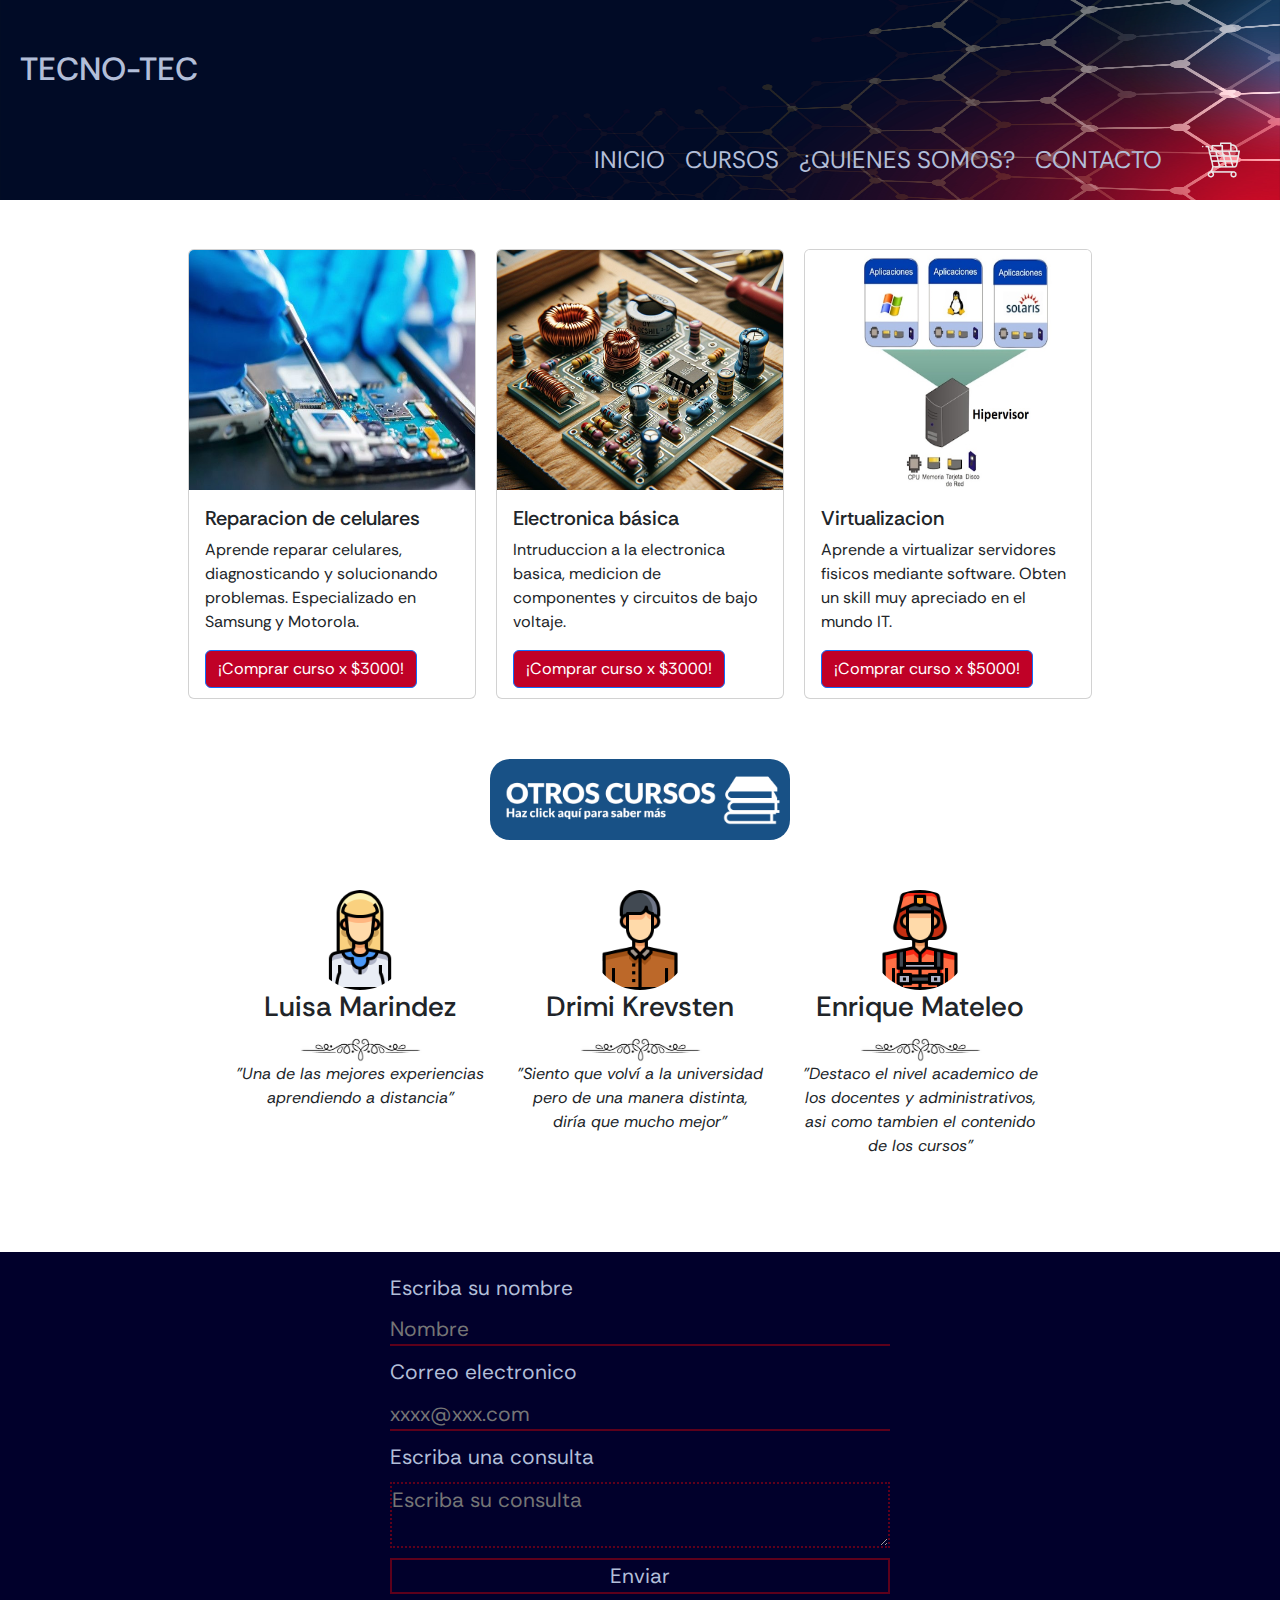
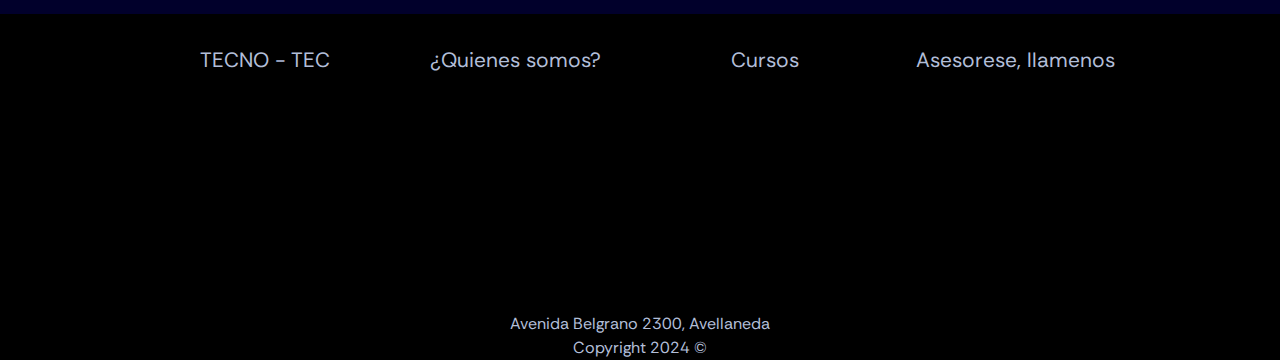
<file: index.html>
<!DOCTYPE html>
<html lang="es">

<head>
    <meta charset="UTF-8">
    <meta name="viewport" content="width=device-width, initial-scale=1.0">
    <title>Talento-TEC</title>
    <!-- CSS de BOOTSTRAP -->
    <link href="https://cdn.jsdelivr.net/npm/bootstrap@5.3.3/dist/css/bootstrap.min.css" rel="stylesheet"
        integrity="sha384-QWTKZyjpPEjISv5WaRU9OFeRpok6YctnYmDr5pNlyT2bRjXh0JMhjY6hW+ALEwIH" crossorigin="anonymous">
    <link rel="stylesheet" href="css/estilos.css">
    <link rel="icon" href="img/letra-t.png">

</head>

<body>
    <header>
        <div class="banner">
            <img src="img/banner1_large.jpg" alt="banner" width="100%" class="imagen-banner-large">
            <img src="img/banner1.jpg" alt="banner" width="100%" class="imagen-banner">
            <a href="index.html"><h2 class="titulo-bienvenida">TECNO-TEC</h2></a>
            <h2 class="titulo-bienvenida2">Un instituto de buena enseñanza</h2>
        </div>
        <nav>
            <ul class="nav-items">
                <li><a href="#">Inicio</a></li>
                <li><a href="#cursos">Cursos</a></li>
                <li><a href="nosotros.html">¿Quienes somos?</a></li>
                <li><a href="#contacto">Contacto</a></li>
                <br>
                <li><a href="compra.html"><span class="ver-carrito">Carrito </span><img src="img/carrito.png" alt="carrito" width="38" class="img-carrito"><span class="contador_carrito"> </span></a></li>
            </ul>
        </nav>
    </header>
    <main>
        <section class="tarjetas-cursos" id="cursos">
            <!-- Tarjeta 1 - Reparacion de celulares -->
            <div class="card" style="width: 18rem;">
                <img src="img/celu_curso.jpg" class="card-img-top" alt="...">
                <div class="card-body">
                    <h5 class="card-title">Reparacion de celulares</h5>
                    <p class="card-text">Aprende reparar celulares, diagnosticando y solucionando problemas. Especializado en Samsung y Motorola.</p>
                    <a href="#" class="btn btn-primary compra_RC">¡Comprar curso x $3000!</a>
                </div>
            </div>
            <!-- Tarjeta 2 - Electronica Basica -->
            <div class="card" style="width: 18rem;">
                <img src="img/electronic_curso.png" class="card-img-top" alt="...">
                <div class="card-body">
                    <h5 class="card-title">Electronica básica</h5>
                    <p class="card-text">Intruduccion a la electronica basica, medicion de componentes y circuitos de bajo voltaje.</p>
                    <a href="#" class="btn btn-primary compra_EB">¡Comprar curso x $3000!</a>
                </div>
            </div>
             <!-- Tarjeta 3 - Virtualizacion -->
             <div class="card" style="width: 18rem;">
                <img src="img/virtualizacion_curso.jpg" class="card-img-top" alt="...">
                <div class="card-body">
                    <h5 class="card-title">Virtualizacion</h5>
                    <p class="card-text">Aprende a virtualizar servidores fisicos mediante software. Obten un skill muy apreciado en el mundo IT.</p>
                    <a href="#" class="btn btn-primary compra_V">¡Comprar curso x $5000!</a>
                </div>
            </div>

            <!-- Mas cursos  -->

            <a href="cursos.html" class="img-mas_info"><img src="img/mas_info.png" alt="mas informacion"></a>
        </section>

        <!-- TESTIMONIOS -->

        <section class="testimonios">
            <div class="testimonios-caso">
                <img src="img/perfil_1.png" alt="perfil">
                <h3 class="testimonios-persona">Luisa Marindez</h3>
                <cite>"Una de las mejores experiencias aprendiendo a distancia"</cite>
            </div>
            <div class="testimonios-caso">
                <img src="img/perfil_2.png" alt="perfil">
                <h3 class="testimonios-persona">Drimi Krevsten</h3>
                <cite>"Siento que volví a la universidad pero de una manera distinta, diría que mucho mejor"</cite>
            </div>
            <div class="testimonios-caso">
                <img src="img/perfil_3.png" alt="perfil">
                <h3 class="testimonios-persona">Enrique Mateleo</h3>
                <cite>"Destaco el nivel academico de los docentes y administrativos, asi como tambien el contenido de
                    los cursos"</cite>
            </div>
        </section>

        <!-- Contacto FORMULARIO -->
        <Section class="contacto">
            <form action="https://formspree.io/f/xqakbewy" id="contacto" class="formulario-contacto" method="POST">
                <label for="nombre" required>Escriba su nombre</label>
                <input type="text" placeholder="Nombre">
                <label for="mail">Correo electronico</label>
                <input type="email" placeholder="xxxx@xxx.com" required>
                <label for="consulta">Escriba una consulta</label>
                <textarea name="comentarios" id="consulta" placeholder="Escriba su consulta"></textarea>
                <input type="submit" value="Enviar" class="enviar">
            </form>
        </Section>
    </main>

    <!-- FOOTER -->

    <footer class="footer-talento">
        <div class="links_footer">
            <a href="#">TECNO - TEC</a>
            <a href="nosotros.html">¿Quienes somos?</a>
            <a href="#cursos">Cursos</a>
            <a href="tel:+34678567876">Asesorese, llamenos</a>
        </div>

        <iframe
            src="https://www.google.com/maps/embed?pb=!1m18!1m12!1m3!1d3281.0979417047156!2d-58.35924391092686!3d-34.67747749158278!2m3!1f0!2f0!3f0!3m2!1i1024!2i768!4f13.1!3m3!1m2!1s0x95a3333b6320eea3%3A0x3cbf02657e2a930b!2sAv.%20Manuel%20Belgrano%202300%2C%20B1872%20Sarand%C3%AD%2C%20Provincia%20de%20Buenos%20Aires!5e0!3m2!1ses!2sar!4v1731176764803!5m2!1ses!2sar"
            width="600" height="450" style="border:0;" allowfullscreen="" loading="lazy"
            referrerpolicy="no-referrer-when-downgrade" class="mapa_direccion"></iframe>
        <p class="direccion">Avenida Belgrano 2300, Avellaneda</p>
        <p class="copyright">Copyright 2024 &copy</p>
    </footer>


    <!-- Scrip de BOOTSTRAP -->
    <script src="https://cdn.jsdelivr.net/npm/bootstrap@5.3.3/dist/js/bootstrap.bundle.min.js"
        integrity="sha384-YvpcrYf0tY3lHB60NNkmXc5s9fDVZLESaAA55NDzOxhy9GkcIdslK1eN7N6jIeHz"
        crossorigin="anonymous"></script>
        <script src="scritp.js"></script>
</body>

</html>
</file>
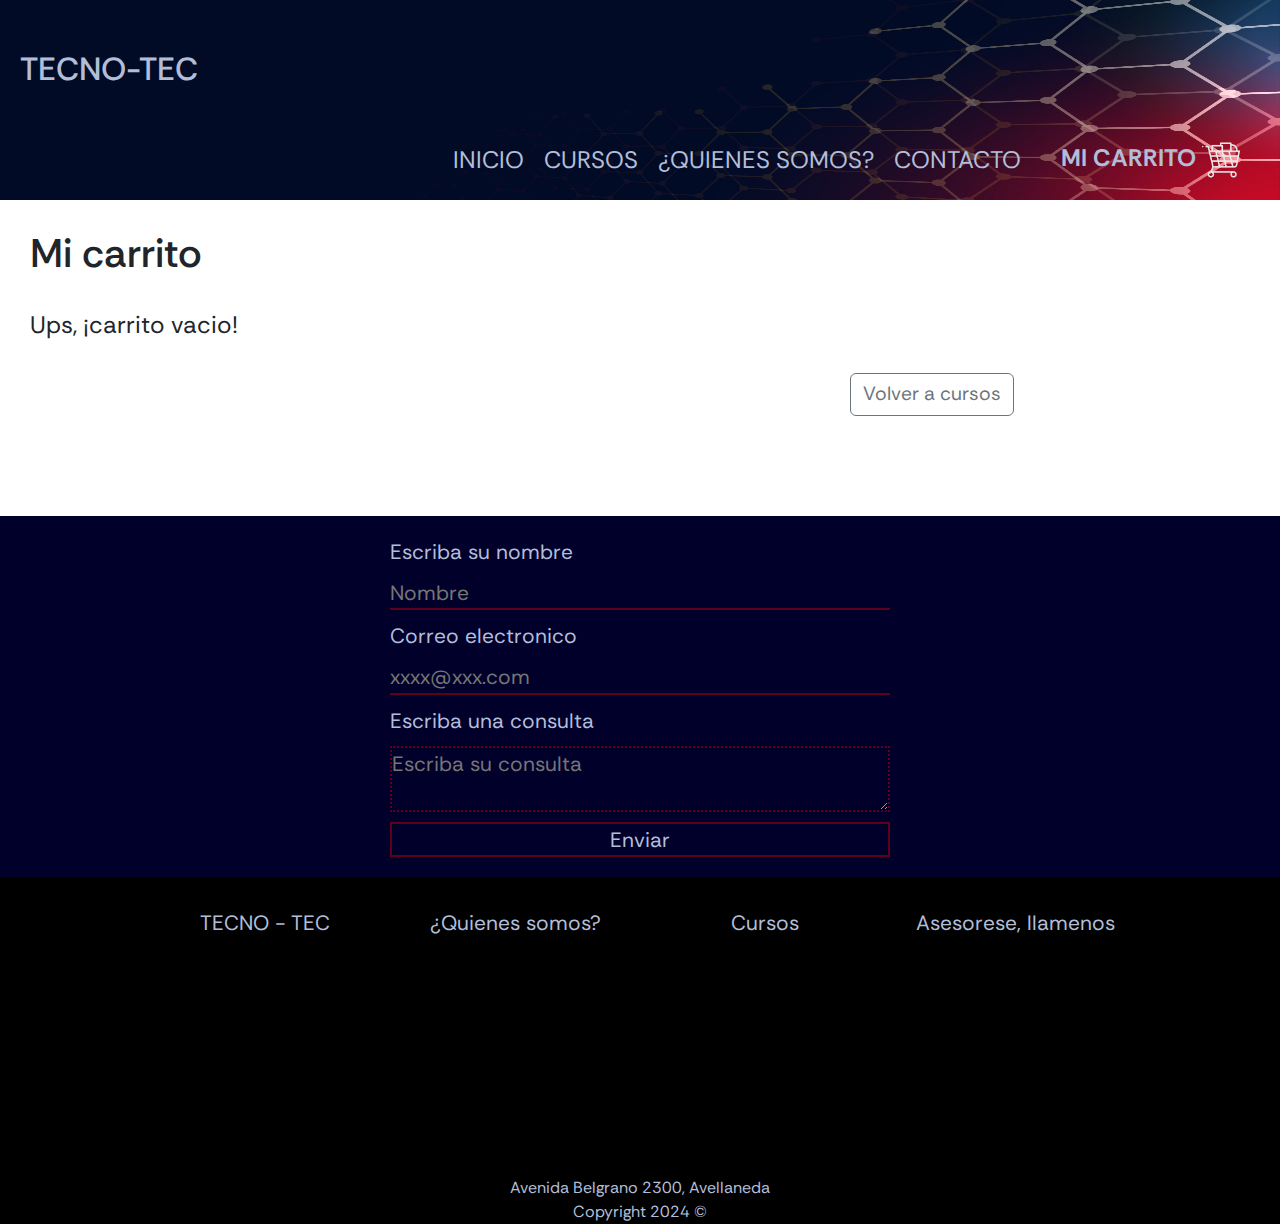
<file: compra.html>
<!DOCTYPE html>
<html lang="en">
<head>
    <meta charset="UTF-8">
    <meta name="viewport" content="width=device-width, initial-scale=1.0">
    <title>Talento-TEC</title>
    <!-- CSS de BOOTSTRAP -->
    <link href="https://cdn.jsdelivr.net/npm/bootstrap@5.3.3/dist/css/bootstrap.min.css" rel="stylesheet"
        integrity="sha384-QWTKZyjpPEjISv5WaRU9OFeRpok6YctnYmDr5pNlyT2bRjXh0JMhjY6hW+ALEwIH" crossorigin="anonymous">
    <link rel="stylesheet" href="css/estilos.css">
    <link rel="icon" href="img/letra-t.png">
    <link rel="stylesheet" href="css/compra.css">
</head>
<body>
    <body>
        <header>
            <div class="banner">
                <img src="img/banner1_large.jpg" alt="banner" width="100%" class="imagen-banner-large">
                <img src="img/banner1.jpg" alt="banner" width="100%" class="imagen-banner">
                <a href="index.html"><h2 class="titulo-bienvenida">TECNO-TEC</h2></a>
                <h2 class="titulo-bienvenida2">Un instituto de buena enseñanza</h2>
            </div>
            <nav>
                <ul class="nav-items">
                    <li><a href="index.html">Inicio</a></li>
                    <li><a href="cursos.html">Cursos</a></li>
                    <li><a href="nosotros.html">¿Quienes somos?</a></li>
                    <li><a href="#contacto">Contacto</a></li>
                    <br>
                    <li><a href="compra.html"><span> Mi Carrito  </span><img src="img/carrito.png" alt="carrito" width="38" class="img-carrito"></a></li>
                </ul>
            </nav>
        </header>
        <main>

            <!-- Lista de carrito de compras -->
            <section class="carrito_lista">
                <h1 class="mi_carrito_titulo">Mi carrito </h1>
                <div class="cursos">
                    <!-- Lista de cursos en el carrito -->
                </div>
                <div class="terminar_compra">
                    <a href="/cursos.html" class="btn btn-outline-secondary">Volver a cursos</a>
                    <button class="btn btn-info btn_finCompra  remover_btn" >Finalizar compra</button>
                </div>
                 
            </section>
            

            <!-- Contacto FORMULARIO -->
            <Section class="contacto">
                <form action="https://formspree.io/f/xqakbewy" id="contacto" class="formulario-contacto" method="POST">
                    <label for="nombre" required>Escriba su nombre</label>
                    <input type="text" placeholder="Nombre">
                    <label for="mail">Correo electronico</label>
                    <input type="email" placeholder="xxxx@xxx.com" required>
                    <label for="consulta">Escriba una consulta</label>
                    <textarea name="comentarios" id="consulta" placeholder="Escriba su consulta"></textarea>
                    <input type="submit" value="Enviar" class="enviar">
                </form>
            </Section>
        </main>
    
        <!-- FOOTER -->
    
        <footer class="footer-talento">
            <div class="links_footer">
                <a href="#">TECNO - TEC</a>
                <a href="nosotros.html">¿Quienes somos?</a>
                <a href="#cursos">Cursos</a>
                <a href="tel:+34678567876">Asesorese, llamenos</a>
            </div>
    
            <iframe
                src="https://www.google.com/maps/embed?pb=!1m18!1m12!1m3!1d3281.0979417047156!2d-58.35924391092686!3d-34.67747749158278!2m3!1f0!2f0!3f0!3m2!1i1024!2i768!4f13.1!3m3!1m2!1s0x95a3333b6320eea3%3A0x3cbf02657e2a930b!2sAv.%20Manuel%20Belgrano%202300%2C%20B1872%20Sarand%C3%AD%2C%20Provincia%20de%20Buenos%20Aires!5e0!3m2!1ses!2sar!4v1731176764803!5m2!1ses!2sar"
                width="600" height="450" style="border:0;" allowfullscreen="" loading="lazy"
                referrerpolicy="no-referrer-when-downgrade" class="mapa_direccion"></iframe>
            <p class="direccion">Avenida Belgrano 2300, Avellaneda</p>
            <p class="copyright">Copyright 2024 &copy</p>
        </footer>
    
    
        <!-- Scrip de BOOTSTRAP -->
        <script src="https://cdn.jsdelivr.net/npm/bootstrap@5.3.3/dist/js/bootstrap.bundle.min.js"
            integrity="sha384-YvpcrYf0tY3lHB60NNkmXc5s9fDVZLESaAA55NDzOxhy9GkcIdslK1eN7N6jIeHz"
            crossorigin="anonymous"></script>
            <script src="carrito.js"></script>
    </body>
</body>
</html>
</file>
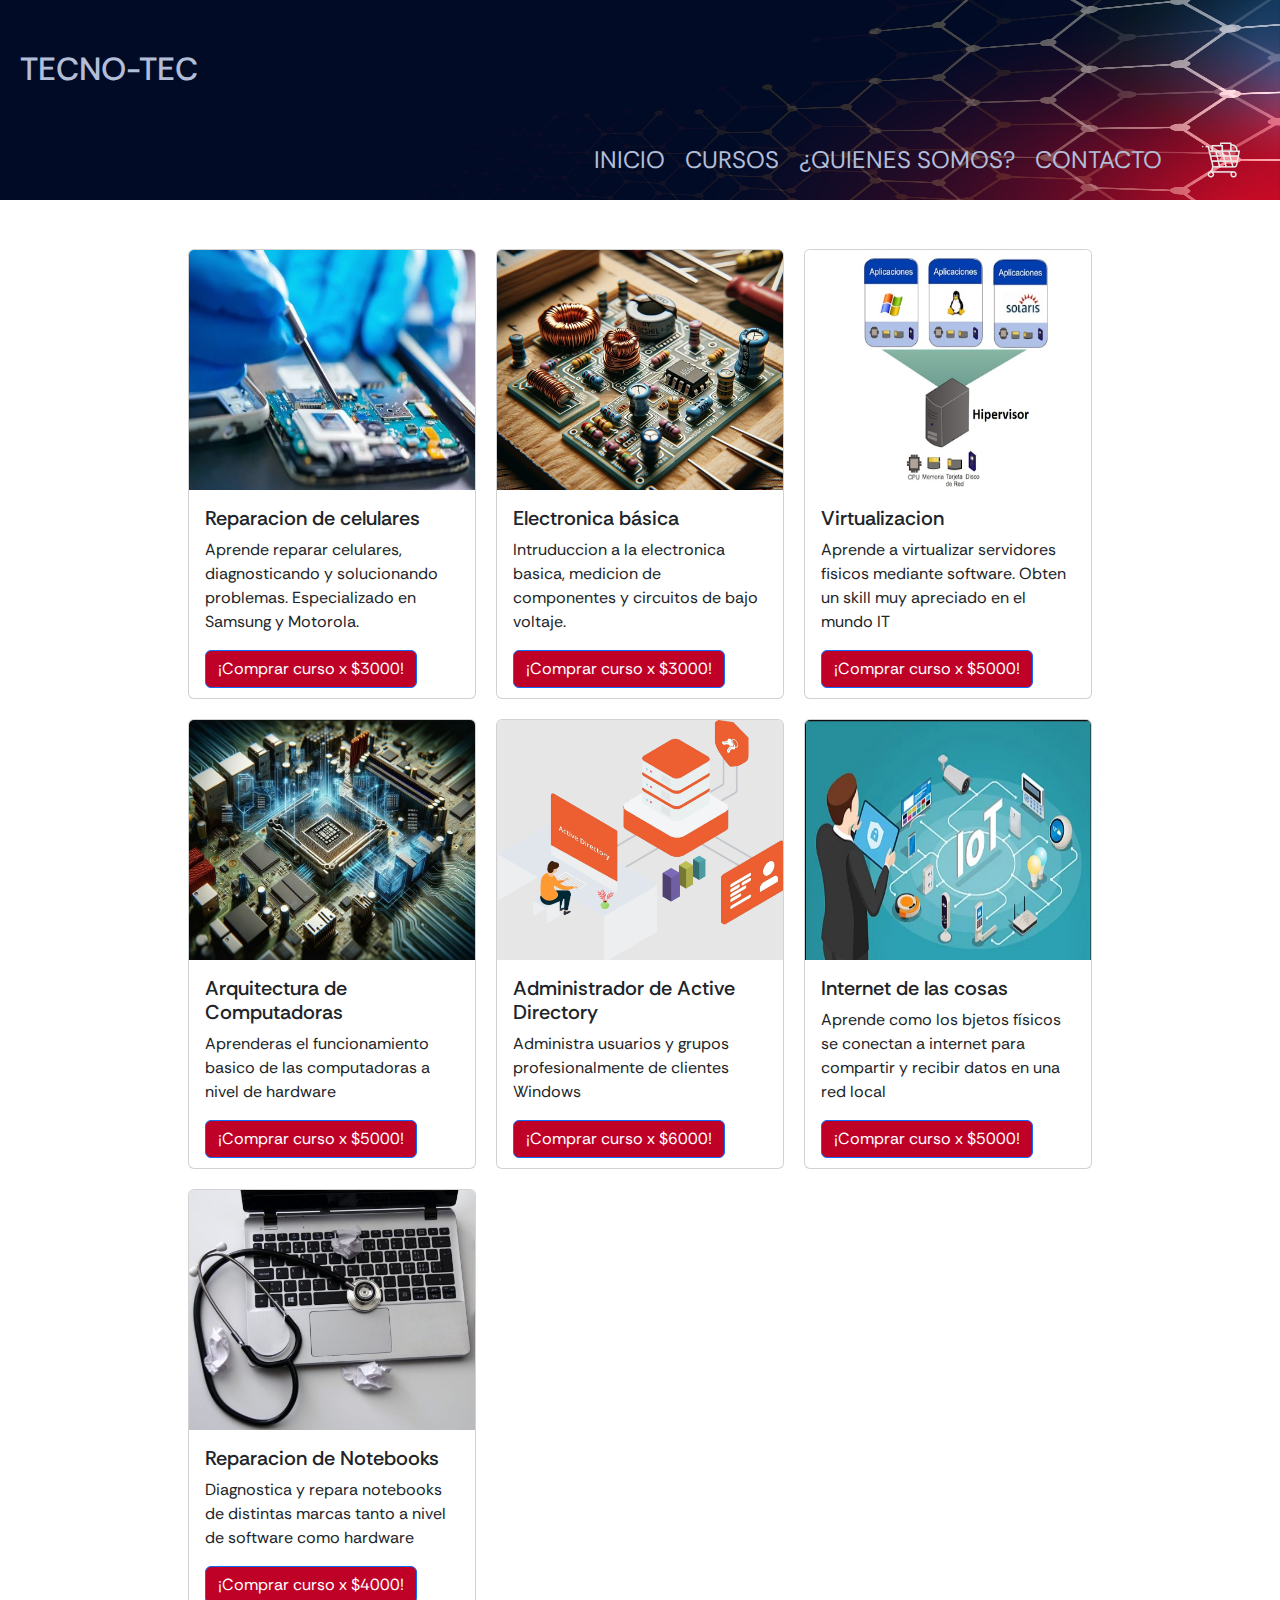
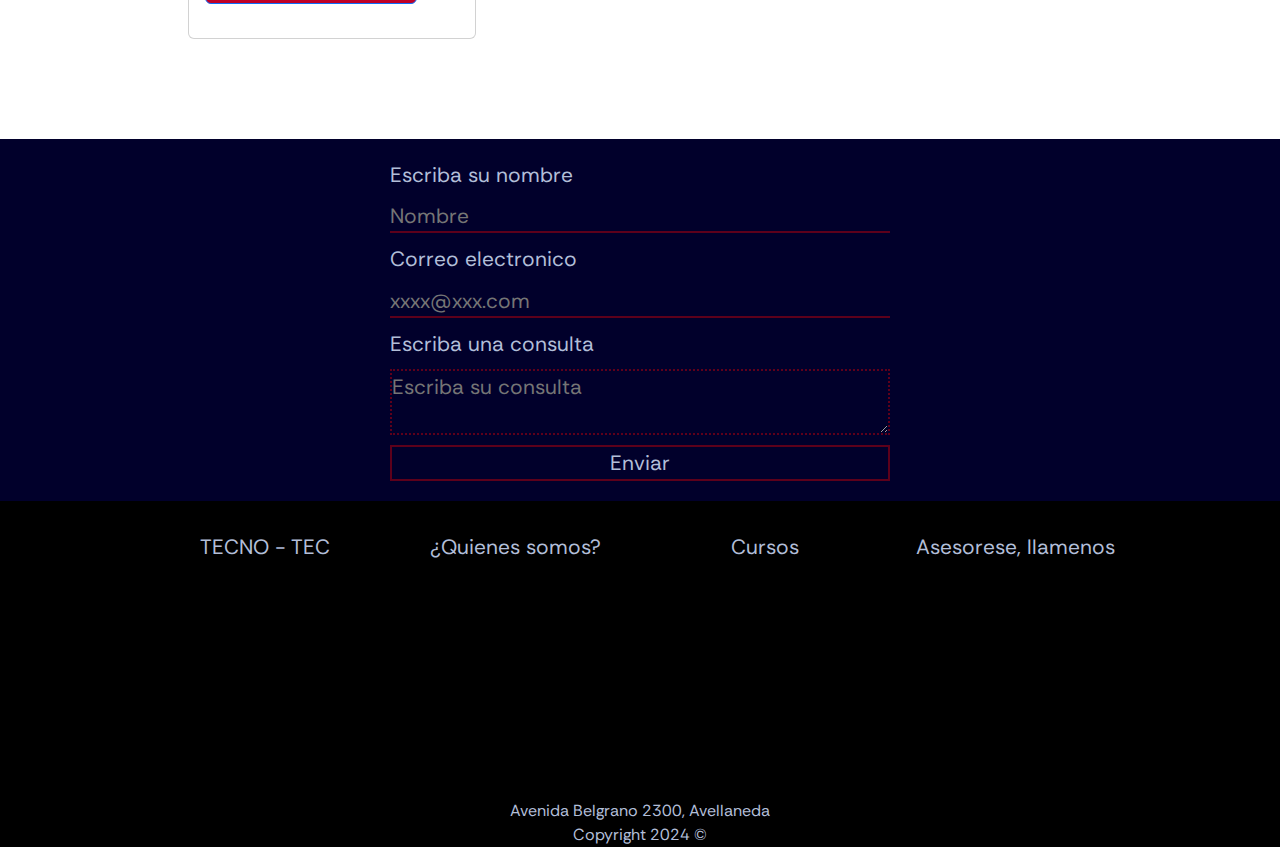
<file: cursos.html>
<!DOCTYPE html>
<html lang="es">

<head>
    <meta charset="UTF-8">
    <meta name="viewport" content="width=device-width, initial-scale=1.0">
    <title>Talento-TEC</title>
    <!-- CSS de BOOTSTRAP -->
    <link href="https://cdn.jsdelivr.net/npm/bootstrap@5.3.3/dist/css/bootstrap.min.css" rel="stylesheet"
        integrity="sha384-QWTKZyjpPEjISv5WaRU9OFeRpok6YctnYmDr5pNlyT2bRjXh0JMhjY6hW+ALEwIH" crossorigin="anonymous">
    <link rel="stylesheet" href="css/estilos.css">
    <link rel="icon" href="img/letra-t.png">


</head>

<body>
    <header>
        <div class="banner">
            <img src="img/banner1_large.jpg" alt="banner" width="100%" class="imagen-banner-large">
            <img src="img/banner1.jpg" alt="banner" width="100%" class="imagen-banner">
            <a href="index.html"><h2 class="titulo-bienvenida">TECNO-TEC</h2></a>
            <h2 class="titulo-bienvenida2">Un instituto de buena enseñanza</h2>
        </div>
        <nav>
            <ul class="nav-items">
                <li><a href="index.html">Inicio</a></li>
                <li><a href="#cursos">Cursos</a></li>
                <li><a href="nosotros.html">¿Quienes somos?</a></li>
                <li><a href="#contacto">Contacto</a></li>
                <br>
                <li><a href="compra.html"><span class="ver-carrito">Carrito </span><span class="contador_carrito"></span><img src="img/carrito.png" alt="carrito" width="38" class="img-carrito"></a></li>
            </ul>
        </nav>
    </header>
    <main>
        <section class="tarjetas-cursos tarjetas-cursos2" id="cursos">
            <!-- Tarjeta 1 - Reparacion de celulares -->
            <div class="card" style="width: 18rem;">
                <img src="img/celu_curso.jpg" class="card-img-top" alt="...">
                <div class="card-body">
                    <h5 class="card-title">Reparacion de celulares</h5>
                    <p class="card-text">Aprende reparar celulares, diagnosticando y solucionando problemas. Especializado en Samsung y Motorola.</p>
                    <a href="#" class="btn btn-primary compra_RC">¡Comprar curso x $3000!</a>
                </div>
            </div>
            <!-- Tarjeta 2 - Electronica Basica -->
            <div class="card" style="width: 18rem;">
                <img src="img/electronic_curso.png" class="card-img-top" alt="...">
                <div class="card-body">
                    <h5 class="card-title">Electronica básica</h5>
                    <p class="card-text">Intruduccion a la electronica basica, medicion de componentes y circuitos de bajo voltaje.</p>
                    <a href="#" class="btn btn-primary compra_EB">¡Comprar curso x $3000!</a>
                </div>
            </div>

            <!-- Tarjeta 3 - Virtualizacion -->

            <div class="card" style="width: 18rem;">
                <img src="img/virtualizacion_curso.jpg" class="card-img-top" alt="...">
                <div class="card-body">
                    <h5 class="card-title">Virtualizacion</h5>
                    <p class="card-text">Aprende a virtualizar servidores fisicos mediante software. Obten un skill muy apreciado en el mundo IT</p>
                    <a href="#" class="btn btn-primary compra_V">¡Comprar curso x $5000!</a>
                </div>
            </div>

            <!-- Tarjeta 4 - Arquitectura de Computadoras -->

            <div class="card" style="width: 18rem;">
                <img src="img/arquitectura_comp_curso.png" class="card-img-top" alt="...">
                <div class="card-body">
                    <h5 class="card-title">Arquitectura de Computadoras</h5>
                    <p class="card-text">Aprenderas el funcionamiento basico de las computadoras a nivel de hardware</p>
                    <a href="#" class="btn btn-primary compra_AC">¡Comprar curso x $5000!</a>
                </div>
            </div>
            <!-- Tarjeta 5 - Active directory -->

            <div class="card" style="width: 18rem;">
                <img src="img/AD_curso.png" class="card-img-top" alt="...">
                <div class="card-body">
                    <h5 class="card-title">Administrador de Active Directory</h5>
                    <p class="card-text">Administra usuarios y grupos profesionalmente de clientes Windows</p>
                    <a href="#" class="btn btn-primary compra_AD">¡Comprar curso x $6000!</a>
                </div>
            </div>
            <!-- Tarjeta 6 - Internet de las cosas -->

            <div class="card" style="width: 18rem;">
                <img src="img/iot_curso.jpg" class="card-img-top" alt="iot">
                <div class="card-body">
                    <h5 class="card-title">Internet de las cosas</h5>
                    <p class="card-text">Aprende como los bjetos físicos se conectan a internet para compartir y recibir datos en una red local</p>
                    <a href="#" class="btn btn-primary compra_IOT">¡Comprar curso x $5000!</a>
                </div>
            </div>
            <!-- Tarjeta 7 - Reparacion de Notebooks -->

            <div class="card" style="width: 18rem;">
                <img src="img/notebook_curso.jpg" class="card-img-top" alt="...">
                <div class="card-body">
                    <h5 class="card-title">Reparacion de Notebooks</h5>
                    <p class="card-text">Diagnostica y repara notebooks de distintas marcas tanto a nivel de software como hardware</p>
                    <a href="#" class="btn btn-primary compra_RN">¡Comprar curso x $4000!</a>
                </div>
            </div>
        </section>
        <!-- Contacto FORMULARIO -->
        <Section class="contacto">
            <form action="https://formspree.io/f/xqakbewy" id="contacto" class="formulario-contacto" method="POST">
                <label for="nombre" required>Escriba su nombre</label>
                <input type="text" placeholder="Nombre">
                <label for="mail">Correo electronico</label>
                <input type="email" placeholder="xxxx@xxx.com" required>
                <label for="consulta">Escriba una consulta</label>
                <textarea name="comentarios" id="consulta" placeholder="Escriba su consulta"></textarea>
                <input type="submit" value="Enviar">
            </form>
        </Section>
    </main>

    <!-- FOOTER -->

    <footer class="footer-talento">
        <div class="links_footer">
            <a href="index.html">TECNO - TEC</a>
            <a href="nosotros.html">¿Quienes somos?</a>
            <a href="#">Cursos</a>
            <a href="tel:+34678567876">Asesorese, llamenos</a>
        </div>
        <iframe
            src="https://www.google.com/maps/embed?pb=!1m18!1m12!1m3!1d3281.0979417047156!2d-58.35924391092686!3d-34.67747749158278!2m3!1f0!2f0!3f0!3m2!1i1024!2i768!4f13.1!3m3!1m2!1s0x95a3333b6320eea3%3A0x3cbf02657e2a930b!2sAv.%20Manuel%20Belgrano%202300%2C%20B1872%20Sarand%C3%AD%2C%20Provincia%20de%20Buenos%20Aires!5e0!3m2!1ses!2sar!4v1731176764803!5m2!1ses!2sar"
            width="600" height="450" style="border:0;" allowfullscreen="" loading="lazy"
            referrerpolicy="no-referrer-when-downgrade" class="mapa_direccion"></iframe>
        <p class="direccion">Avenida Belgrano 2300, Avellaneda</p>
        <p class="copyright">Copyright 2024 &copy</p>
    </footer>

    <!-- Scrip de BOOTSTRAP -->
    <script src="https://cdn.jsdelivr.net/npm/bootstrap@5.3.3/dist/js/bootstrap.bundle.min.js"
        integrity="sha384-YvpcrYf0tY3lHB60NNkmXc5s9fDVZLESaAA55NDzOxhy9GkcIdslK1eN7N6jIeHz"
        crossorigin="anonymous"></script>
        <script src="cursos.js"></script>
</body>

</html>
</file>
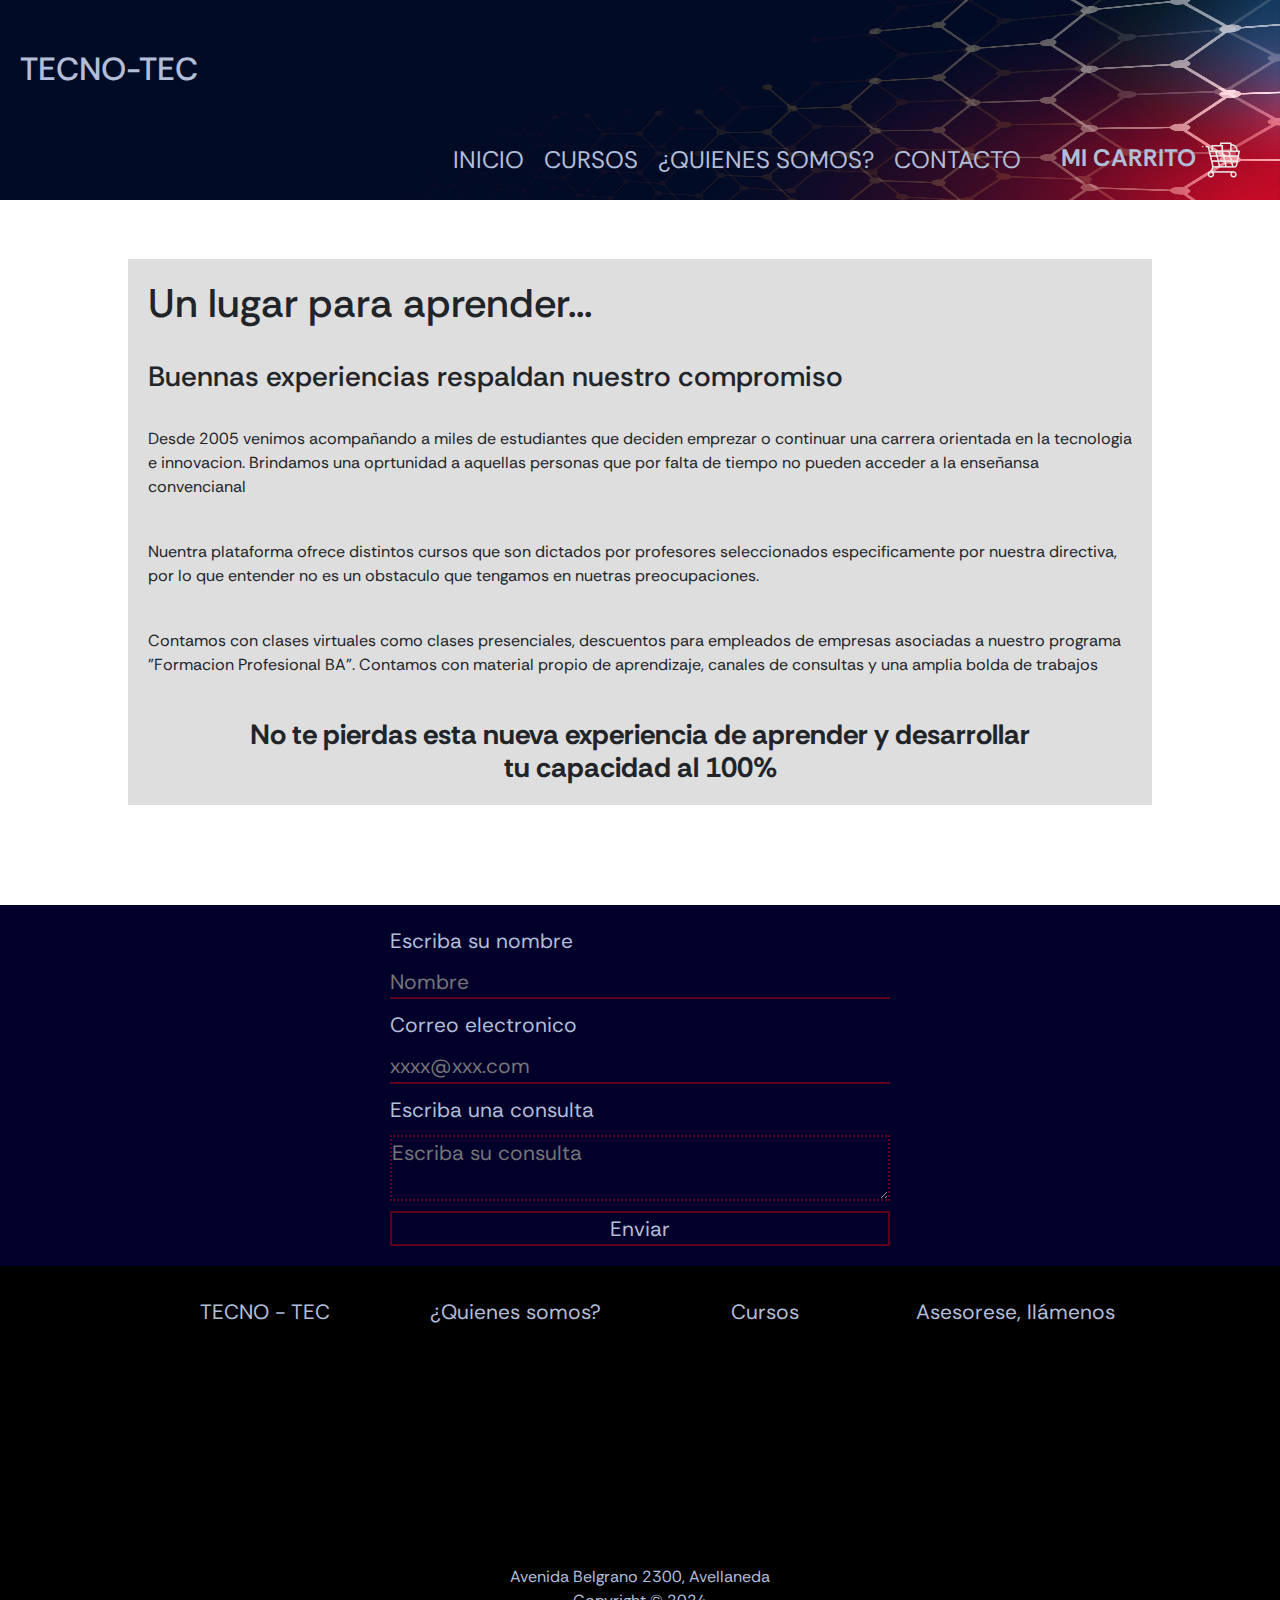
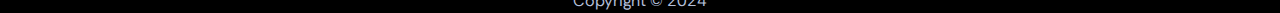
<file: nosotros.html>
<!DOCTYPE html>
<html lang="es">

<head>
    <meta charset="UTF-8">
    <meta name="viewport" content="width=device-width, initial-scale=1.0">
    <title>Talento-TEC</title>
    <!-- CSS de BOOTSTRAP -->
    <link href="https://cdn.jsdelivr.net/npm/bootstrap@5.3.3/dist/css/bootstrap.min.css" rel="stylesheet"
        integrity="sha384-QWTKZyjpPEjISv5WaRU9OFeRpok6YctnYmDr5pNlyT2bRjXh0JMhjY6hW+ALEwIH" crossorigin="anonymous">
    <link rel="stylesheet" href="css/estilos.css">
    <link rel="icon" href="img/letra-t.png">


</head>

<body>
    <header>
        <div class="banner">
            <img src="img/banner1_large.jpg" alt="banner" width="100%" class="imagen-banner-large">
            <img src="img/banner1.jpg" alt="banner" width="100%" class="imagen-banner">
            <a href="index.html"><h2 class="titulo-bienvenida">TECNO-TEC</h2></a>
            <h2 class="titulo-bienvenida2">Un instituto de buena enseñanza</h2>
        </div>
        <nav>
            <ul class="nav-items">
                <li><a href="index.html">Inicio</a></li>
                <li><a href="cursos.html">Cursos</a></li>
                <li><a href="#">¿Quienes somos?</a></li>
                <li><a href="#contacto">Contacto</a></li>
                <br>
                <li><a href="compra.html"><span> Mi Carrito  </span><img src="img/carrito.png" alt="carrito" width="38" class="img-carrito"></a></li>
            </ul>
        </nav>
    </header>
    <main class="nosotros-main">
        <section class="nosotros-info">
            <!-- ¿Quienes somos? -->
            <h1>Un lugar para aprender... </h1>
            <h3>Buennas experiencias respaldan nuestro compromiso</h3>
            <p>Desde 2005 venimos acompañando a miles de estudiantes que deciden emprezar o continuar una carrera
                orientada en la tecnologia e innovacion. Brindamos una oprtunidad a aquellas personas que por falta de
                tiempo no pueden acceder a la enseñansa convencianal</p>
            <p>Nuentra plataforma ofrece distintos cursos que son dictados por profesores seleccionados especificamente
                por nuestra directiva, por lo que entender no es un obstaculo que tengamos en nuetras preocupaciones.
            </p>
            <p>Contamos con clases virtuales como clases presenciales, descuentos para empleados de empresas asociadas a nuestro programa "Formacion Profesional BA". Contamos con material propio de aprendizaje, canales de consultas y una amplia bolda de trabajos</p>
            <h3 class="msj_final"><span>No te pierdas esta nueva experiencia de aprender y desarrollar tu capacidad al 100%</span></h3>
        </section>

        <!-- Contacto FORMULARIO -->
        <Section class="contacto">
            <form action="https://formspree.io/f/xqakbewy" id="contacto" class="formulario-contacto" method="POST">
                <label for="nombre" required>Escriba su nombre</label>
                <input type="text" placeholder="Nombre">
                <label for="mail">Correo electronico</label>
                <input type="email" placeholder="xxxx@xxx.com" required>
                <label for="consulta">Escriba una consulta</label>
                <textarea name="comentarios" id="consulta" placeholder="Escriba su consulta"></textarea>
                <input type="submit" value="Enviar">
            </form>
        </Section>
    </main>

    <!-- FOOTER -->

    <footer class="footer-talento">
        <div class="links_footer">
            <a href="index.html">TECNO - TEC</a>
            <a href="nosotros.html">¿Quienes somos?</a>
            <a href="cursos.html">Cursos</a>
            <a href="tel:+541189898989">Asesorese, llámenos</a>
        </div>
        <iframe
            src="https://www.google.com/maps/embed?pb=!1m18!1m12!1m3!1d3281.0979417047156!2d-58.35924391092686!3d-34.67747749158278!2m3!1f0!2f0!3f0!3m2!1i1024!2i768!4f13.1!3m3!1m2!1s0x95a3333b6320eea3%3A0x3cbf02657e2a930b!2sAv.%20Manuel%20Belgrano%202300%2C%20B1872%20Sarand%C3%AD%2C%20Provincia%20de%20Buenos%20Aires!5e0!3m2!1ses!2sar!4v1731176764803!5m2!1ses!2sar"
            width="600" height="450" style="border:0;" allowfullscreen="" loading="lazy"
            referrerpolicy="no-referrer-when-downgrade" class="mapa_direccion"></iframe>
        <p class="direccion">Avenida Belgrano 2300, Avellaneda</p>
        <p class="copyright">Copyright &copy 2024</p>
    </footer>


    <!-- Scrip de BOOTSTRAP -->
    <script src="https://cdn.jsdelivr.net/npm/bootstrap@5.3.3/dist/js/bootstrap.bundle.min.js"
        integrity="sha384-YvpcrYf0tY3lHB60NNkmXc5s9fDVZLESaAA55NDzOxhy9GkcIdslK1eN7N6jIeHz"
        crossorigin="anonymous"></script>
</body>

</html>
</file>
<file: css/estilos.css>
@import url('https://fonts.googleapis.com/css2?family=Rethink+Sans:ital,wght@0,400..800;1,400..800&display=swap');
@import url(nosotros.css);

* {
    padding: 0;
    margin: 0;
}

body {
    box-sizing: border-box;
    font-family: "Rethink Sans", sans-serif;
}

:root {
    --color_principal: #b2bed8;
    --color_secundario: #b2bed88a;
    --color_pricipal_fondo: rgb(138, 26, 26);
    --colo_secundario_fondo: rgb(1, 0, 43);
    --bordes_formulario: rgba(253, 0, 0, 0.37);
}


/* HEADER - BANNER*/
.banner {
    height: 100px;
}

.banner a {
    text-decoration: none;
}

.imagen-banner,
.imagen-banner-large {
    height: 360px;

}

.imagen-banner-large {
    display: none;
}

.titulo-bienvenida {
    position: relative;
    top: -300px;
    left: 20px;
    width: 310px;
    color: var(--color_principal);
    font-size: 2rem;
    animation-name: aparecer;
    animation-duration: 2s;
    animation-fill-mode: forwards;
}

.titulo-bienvenida2 {
    display: none;
}


/* HEADER - NAV */
.nav-items {
    padding: 20px;
    display: flex;
    flex-direction: column;
    align-items: center;
    text-transform: uppercase;

}

li {
    list-style: none;
}

li a {
    text-decoration: none;
    font-size: 1.5rem;
    color: var(--color_principal);
}
.img-carrito{
    display: none;
}

/* MAIN */
/* SECCION - TARJETAS-CURSOS */
.tarjetas-cursos {
    display: flex;
    flex-direction: column;
    gap: 20px;
    margin-top: 50px;
    margin-bottom: 50px;
}

.tarjetas-cursos div {
    margin: auto;
}

.card-img-top {
    min-height: 240px;
}

.img-mas_info {
    width: 300px;
    margin: auto;
    margin-top: 40px;
}

.img-mas_info img {
    width: 100%;
    border-radius: 20px;
}

.btn-primary {
    background-color: rgb(192, 1, 39);
}



/* SECCION - TESTIMONIOS */
.testimonios {
    display: grid;
    grid-template-columns: repeat(auto-fill, minmax(100px, 250px));
    margin: auto;
    justify-content: center;
    gap: 30px;
    margin-top: 30px;
}

.testimonios-caso {
    display: flex;
    flex-direction: column;
    width: 100%;
    margin: auto;
}

.testimonios-caso img {
    width: 100px;
    height: 100px;
    margin: auto;
    border-radius: 50%;
}

cite::before {
    content: " ";
    display: block;
    width: 100%;
    height: 30px;
    background-image: url(../img/firulete.png);
    background-size: contain;
    background-repeat: no-repeat;
    background-position: center;

}

cite,
.testimonios-persona {
    text-align: center;
}

cite {
    height: 120px;
}


/* SECCION FORMULARIO */

.contacto {
    margin: auto;
    margin-top: 100px;
    background-color: var(--colo_secundario_fondo);
    padding-top: 20px;
    padding-bottom: 20px;
    font-size: 1.3rem;
}

.formulario-contacto {
    display: flex;
    flex-direction: column;
    justify-content: center;
    gap: 10px;
    max-width: 500px;
    width: 70%;
    margin: auto;

}

.formulario-contacto label {
    color: var(--color_principal);
}

.formulario-contacto input {
    border: 0;
    outline: 0;
    border-bottom: 2px solid rgba(253, 0, 0, 0.37);
    background-color: transparent;
    color: var(--color_principal);
}

.formulario-contacto textarea {
    outline: 0;
    border: 2px dotted var(--bordes_formulario);
    background-color: transparent;
    color: var(--color_principal);
}

.formulario-contacto input:nth-child(7) {
    border: 2px solid var(--bordes_formulario);
}


/* FOOTER */

.footer-talento {
    background-color: black;
    margin: 0;
}

.links_footer {
    display: grid;
    grid-template-columns: repeat(auto-fill, minmax(200px, 400px));
    color: var(--color_principal);
    justify-items: center;
    justify-content: center;
    padding-top: 30px;
    gap: 10px;
    font-size: 1.3rem;
}

.links_footer a {
    text-align: center;
    text-decoration: none;
    color: var(--color_principal);

}

.mapa_direccion {
    width: 100vw;
    height: 200px;
    margin: 30px 0 0px;
}

.direccion {
    width: 100vw;
    text-align: center;
    padding: 0;
    margin: 0;
    color: var(--color_principal);
}

.copyright {
    margin: 0;
    padding: 0;
    margin-bottom: 0px;
    color: var(--color_principal);
    text-align: center;
}


/* Responsive - MEDIA QUERIES  */
/*  PANTALLAS MAYORES A 810PX */
@media (width>810px) {

    .img-carrito{
        display: initial;
        margin-right: 20px;
    }
    .ver-carrito{
        display: none;
    }

    .titulo-bienvenida2 {
        display: inline-block;
        visibility: hidden;
        position: relative;
        top: -159px;
        left: 20px;
        color: var(--color_secundario);
        font-size: x-large;
        animation-name: deslizar;
        animation-timing-function: ease-in-out;
        animation-duration: 2s;
        animation-delay: 0.2s;
        animation-fill-mode: forwards; 
    }

    .imagen-banner {
        display: none;
    }

    .imagen-banner-large {
        display: initial;
        height: 200px;
    }

    .titulo-bienvenida {
        top: -150px;
        max-width: 400px;

    }

    .nav-items {
        display: flex;
        flex-direction: row;
        justify-content: end;
        gap: 20px;
        margin-top: 20px;
    }

    .tarjetas-cursos {
        display: grid;
        grid-template-columns: repeat(2, 1fr);
        justify-content: center;
        justify-items: center;
    }

    .tarjetas-cursos .card:nth-child(3) {
        display: none;
    }

    .img-mas_info {
        grid-column: 1/3;
    }

    .card {
        height: 450px;
    }

    .testimonios {
        display: grid;
        grid-template-columns: repeat(3, minmax(100px, 250px));
        margin: auto;
        justify-content: center;
        gap: 30px;
        margin-top: 30px;

    }

}


/*  PANTALLAS MAYORES A 1000PX */

@media (width>1000px) {

    .tarjetas-cursos {
        max-width: 60%;
        margin: 50px auto;
        display: grid;
        grid-template-columns: repeat(3, 1fr);
        justify-content: center;
        justify-items: center;
    }

    .tarjetas-cursos .card:nth-child(3) {
        display: initial;
    }

    .img-mas_info {
        grid-column: 1/4;
    }

    .tarjetas-cursos2 {
        display: grid;
        grid-template-columns: repeat(3, 1fr);
        justify-content: center;
        justify-items: center;
    }

    .tarjetas-cursos2 .card:nth-child(5) {
        grid-column: initial;
    }

    .links_footer {
        display: grid;
        grid-template-columns: repeat(4, 240px);
        color: var(--color_principal);
        justify-items: center;
        justify-content: center;
        padding-top: 30px;
        gap: 10px;
        font-size: 1.3rem;
    }

}

/* ANIMACION DEL TITULO */

@keyframes aparecer {
    0% {
        opacity: 0;
    }

    100% {
        opacity: 1;
    }

}

@keyframes deslizar {

    0% {
        opacity: 0;
        transform: translateX(50%);
        visibility: visible;
    }

    100% {
        opacity: 1;
        transform: translateX(0%);
        visibility: visible;

    }
}
</file>
<file: css/compra.css>
.mi_carrito_titulo{
    margin:30px
}

.remover_btn{
    display: none;
}
.carrito_vacio{
    margin: 30px;
    font-size: x-large;
}

.cursos-item{
    background-color: rgb(241, 241, 241);
    border-radius: 10px;
    padding: 15px;
    margin: 10px;
    display: grid;
    grid-template-columns: repeat(3, 1fr);
    margin: 12px auto;
    align-items: center;

}

.btn_eliminar{
    width: 100px;
    height: 40px;
    justify-self: center;
}
.precio2{
    justify-self: center;
}

.terminar_compra{
    display: flex;
    width: 97%;
    margin: auto;
    justify-content: center;

}
.terminar_compra a{
    margin-right: 10px;
    align-self: center;
    font-size: larger;
}
.terminar_compra button{
    text-transform: uppercase;
    font-weight: bolder;
    font-size: larger;

}

/* Uso de media queries para adaptar la pantalla */

@media (width>810px) {
    .cursos-item, .terminar_compra{
        max-width: 80%;
    }
    .terminar_compra{
        justify-content: end;
    }
    .btn_eliminar{
        width: 200px;
    }
}
@media (width>1000px){
    .cursos-item, .terminar_compra{
        max-width: 60%;
    }
    .terminar_compra{
        justify-content: end;
    }
    .btn_eliminar{
        width: 200px;
    }
}
</file>
